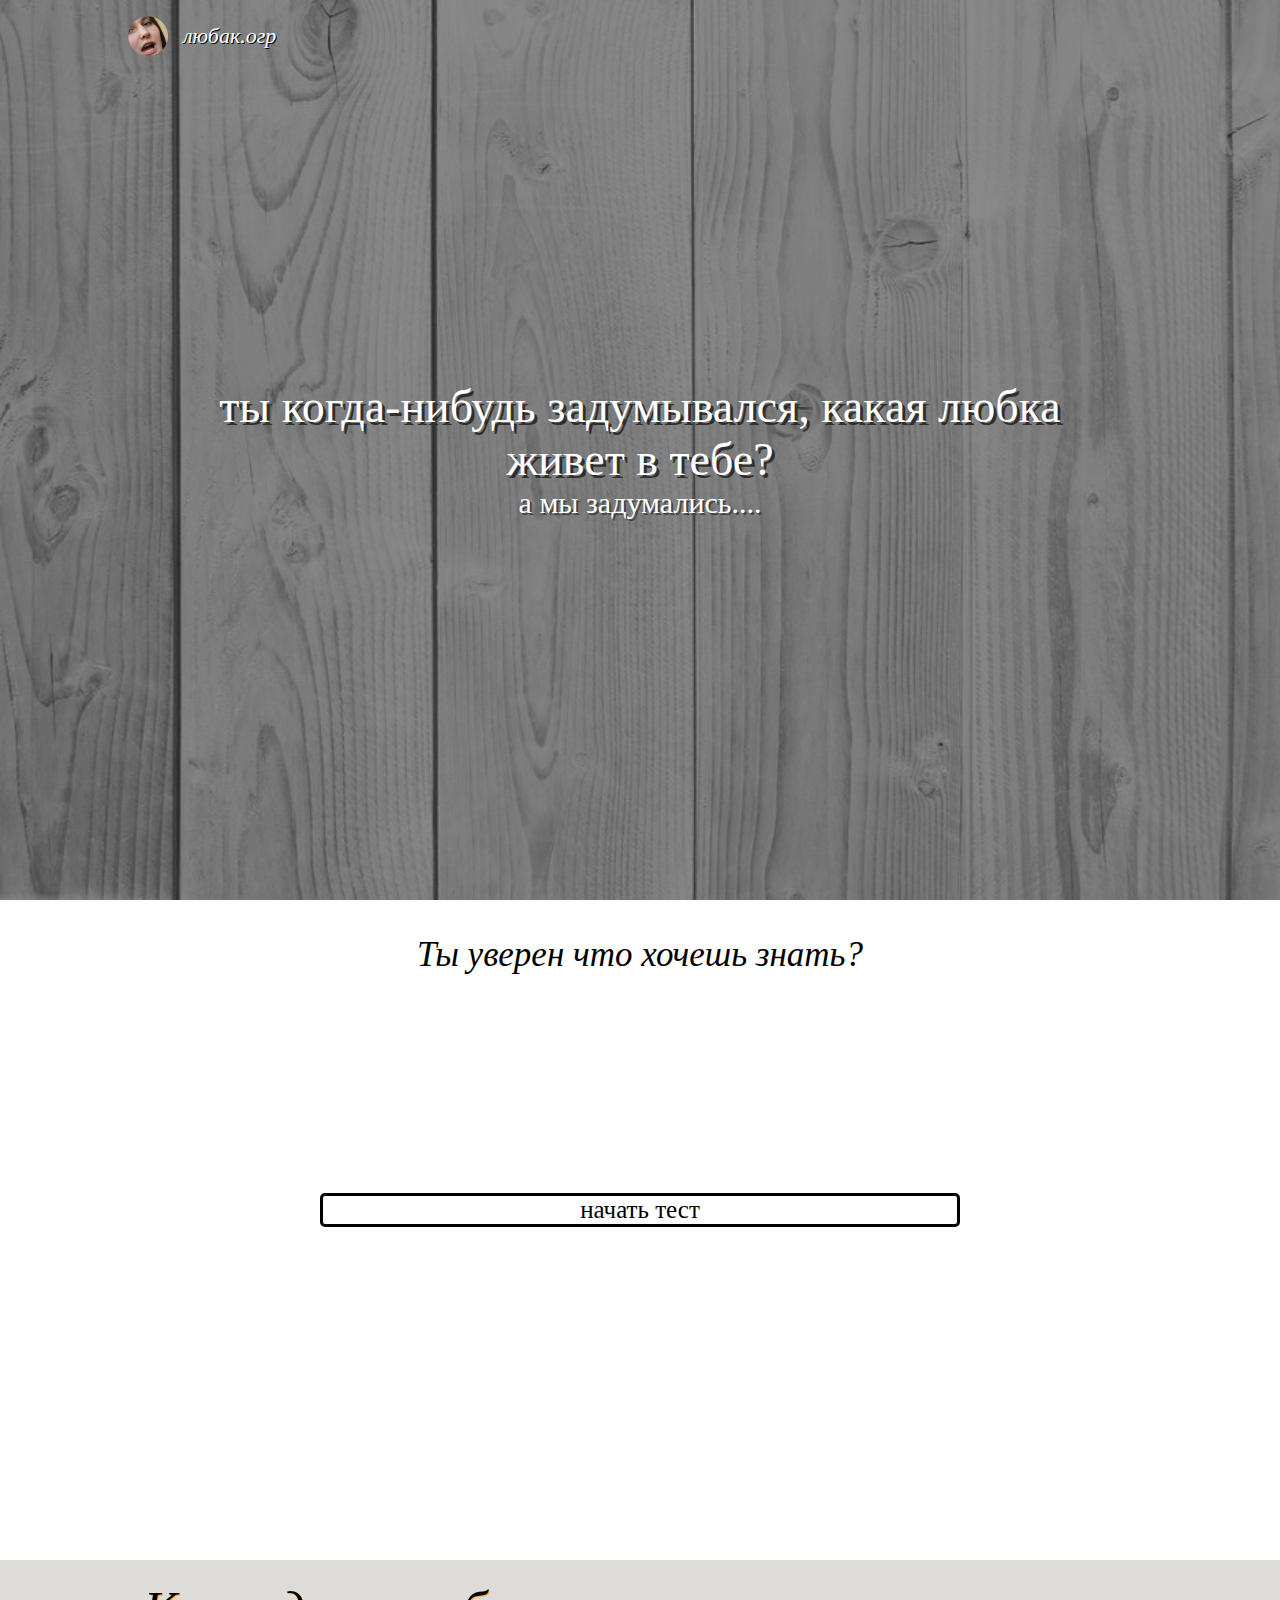
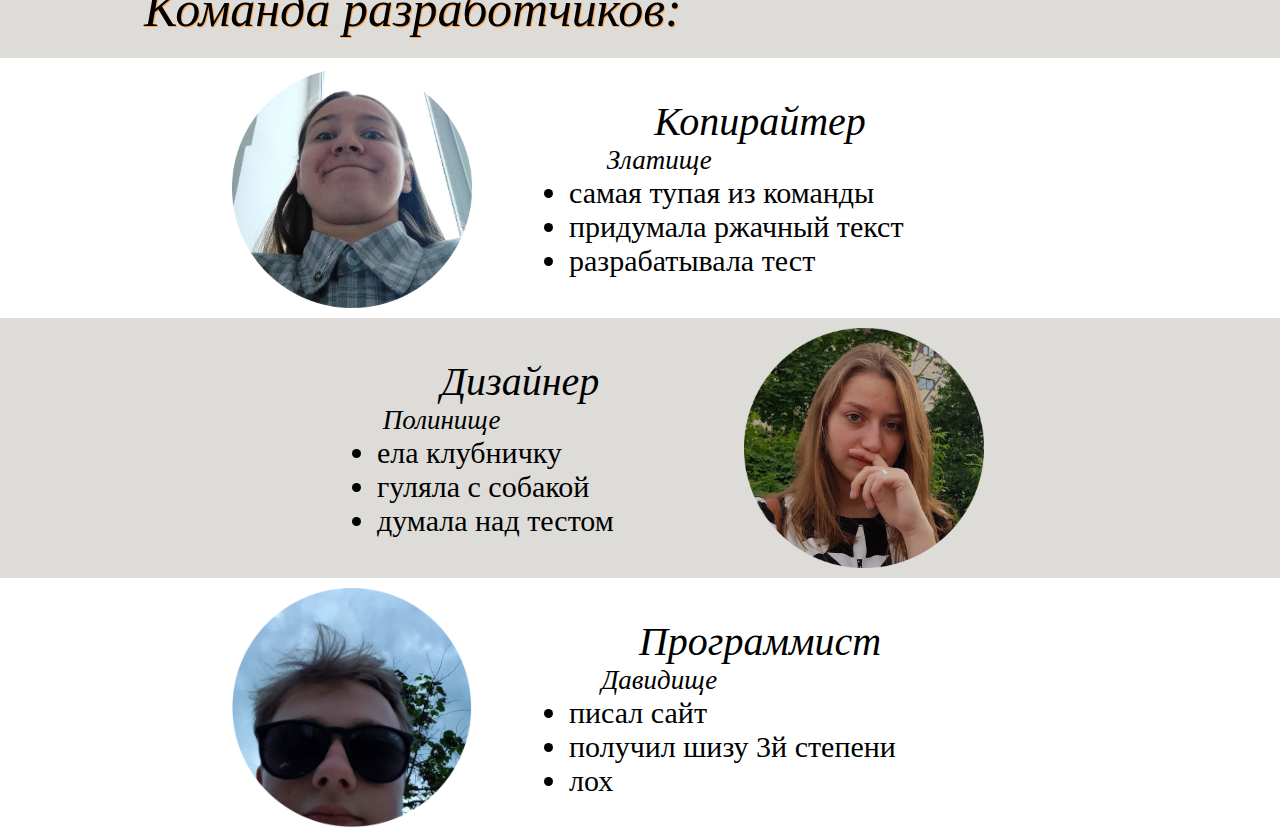
<file: index.html>
<!DOCTYPE html>

<html>
	<head>
		<title>любак.огр</title>
		<meta charset="UTF-8">
		<link rel="stylesheet" href="style.css">
		<link rel="icon" type="image" href="images/icon.png">
	</head>

	<body vlink="black" alink="black" link="black">
		
		<header class="header">
			<div class="overlay">
				<div class="logo">
					<img src="images/logo.png" class="logo-image">
					<p class="logo-name">любак.огр</p>
				</div>
				<div class="header-container">
					<p class="header-text">ты когда-нибудь задумывался, какая любка живет в тебе?</p>
					<p class="header-subtext">а мы задумались....</p>
				</div>
			</div>
		</header>
		
		<div class="middle">
			<p class="go">Ты уверен что хочешь знать?</p>
			<div class="test">
				<img src="images/warning.jpg" class="image">
				<div class="quest-content"> 
					<div class="question">Точно?</div>
					<div class="info">жопа</div>
					<div class="div-button"><button class="first">да</button></div>
					<div class="div-button"><button class="second">да</button></div>
					<div class="div-button"><button class="third">да</button></div>
					<div class="div-button"><button class="fourth">да</button></div>
					<div class="div-button"><button class="fifth">да</button></div>
					<div class="div-button"><button class="sixth">да</button></div>
					<div class="div-button"><button class="be">начать тест</button></div>
					<p class="other"><a href="personality.html">посмотреть другие личности</a></p>
					<div class="bor">
						<div class="loading"></div>
					</div>
				</div>
			</div>
		</div>
		
		<footer class="footer">
			<div class="developers">
				<p class="team">Команда разработчиков:</p>
			</div>
			<div class="person">
				<img src="images/zlata.png" class="foto">
				<div class="about">
					<p class="job">Копирайтер</p>
					<p class="name">Златище</p>
					<ul class="operation">
						<li>самая тупая из команды</li>
						<li>придумала ржачный текст</li>
						<li>разрабатывала тест</li>
					</ul>
				</div>
			</div>
			<div class="person gray">
				<div class="about designer">
					<p class="job">Дизайнер</p>
					<p class="name">Полинище</p>
					<ul class="operation">
						<li>ела клубничку</li>
						<li>гуляла с собакой</li>
						<li>думала над тестом</li>
					</ul>
				</div>
				<img src="images/polina.png" class="foto">
			</div>
			<div class="person">
				<img src="images/david.png" class="foto">
				<div class="about">
					<p class="job">Программист</p>
					<p class="name">Давидище</p>
					<ul class="operation">
						<li>писал сайт</li>
						<li>получил шизу 3й степени</li>
						<li>лох</li>
					</ul>
				</div>
			</div>
		</footer>	
		
		<script src="https://code.s3.yandex.net/web-code/smoothly.js"></script>
		<script src="script.js"></script>

	</body>
</html>
</file>
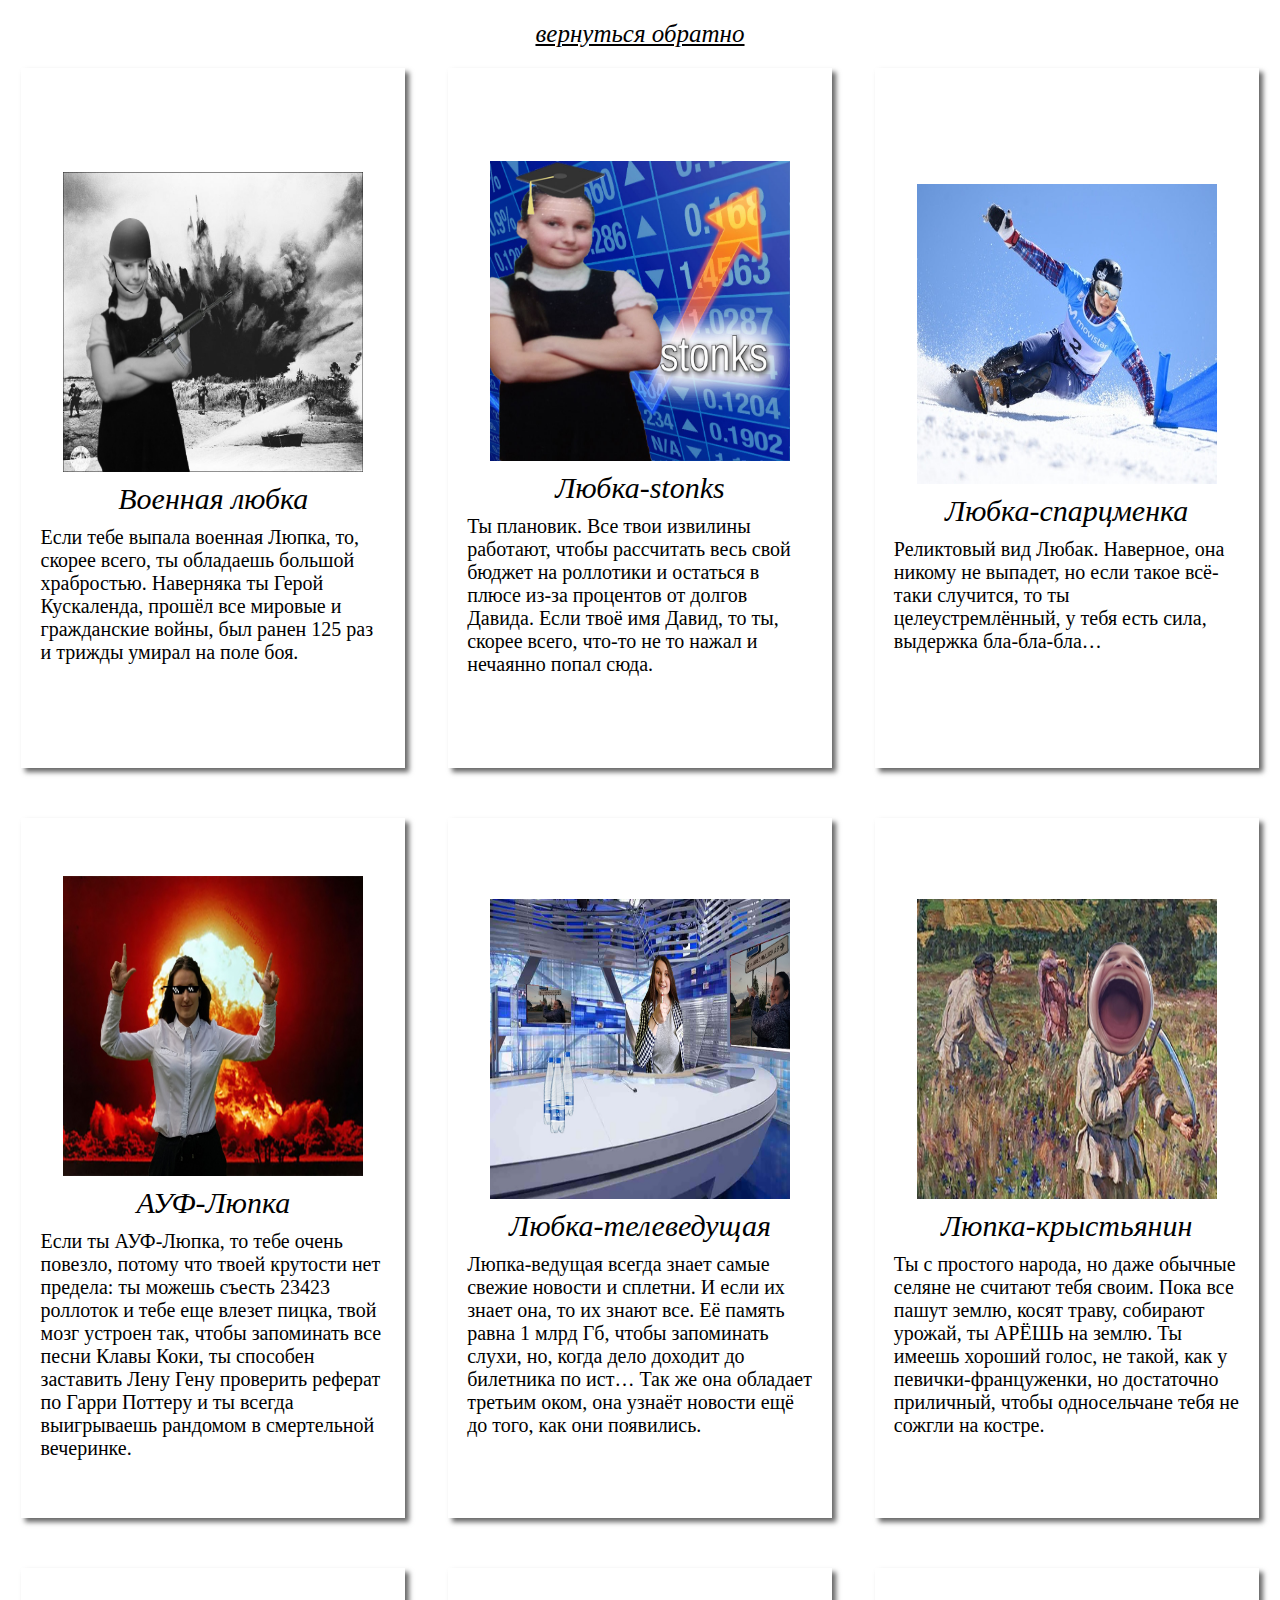
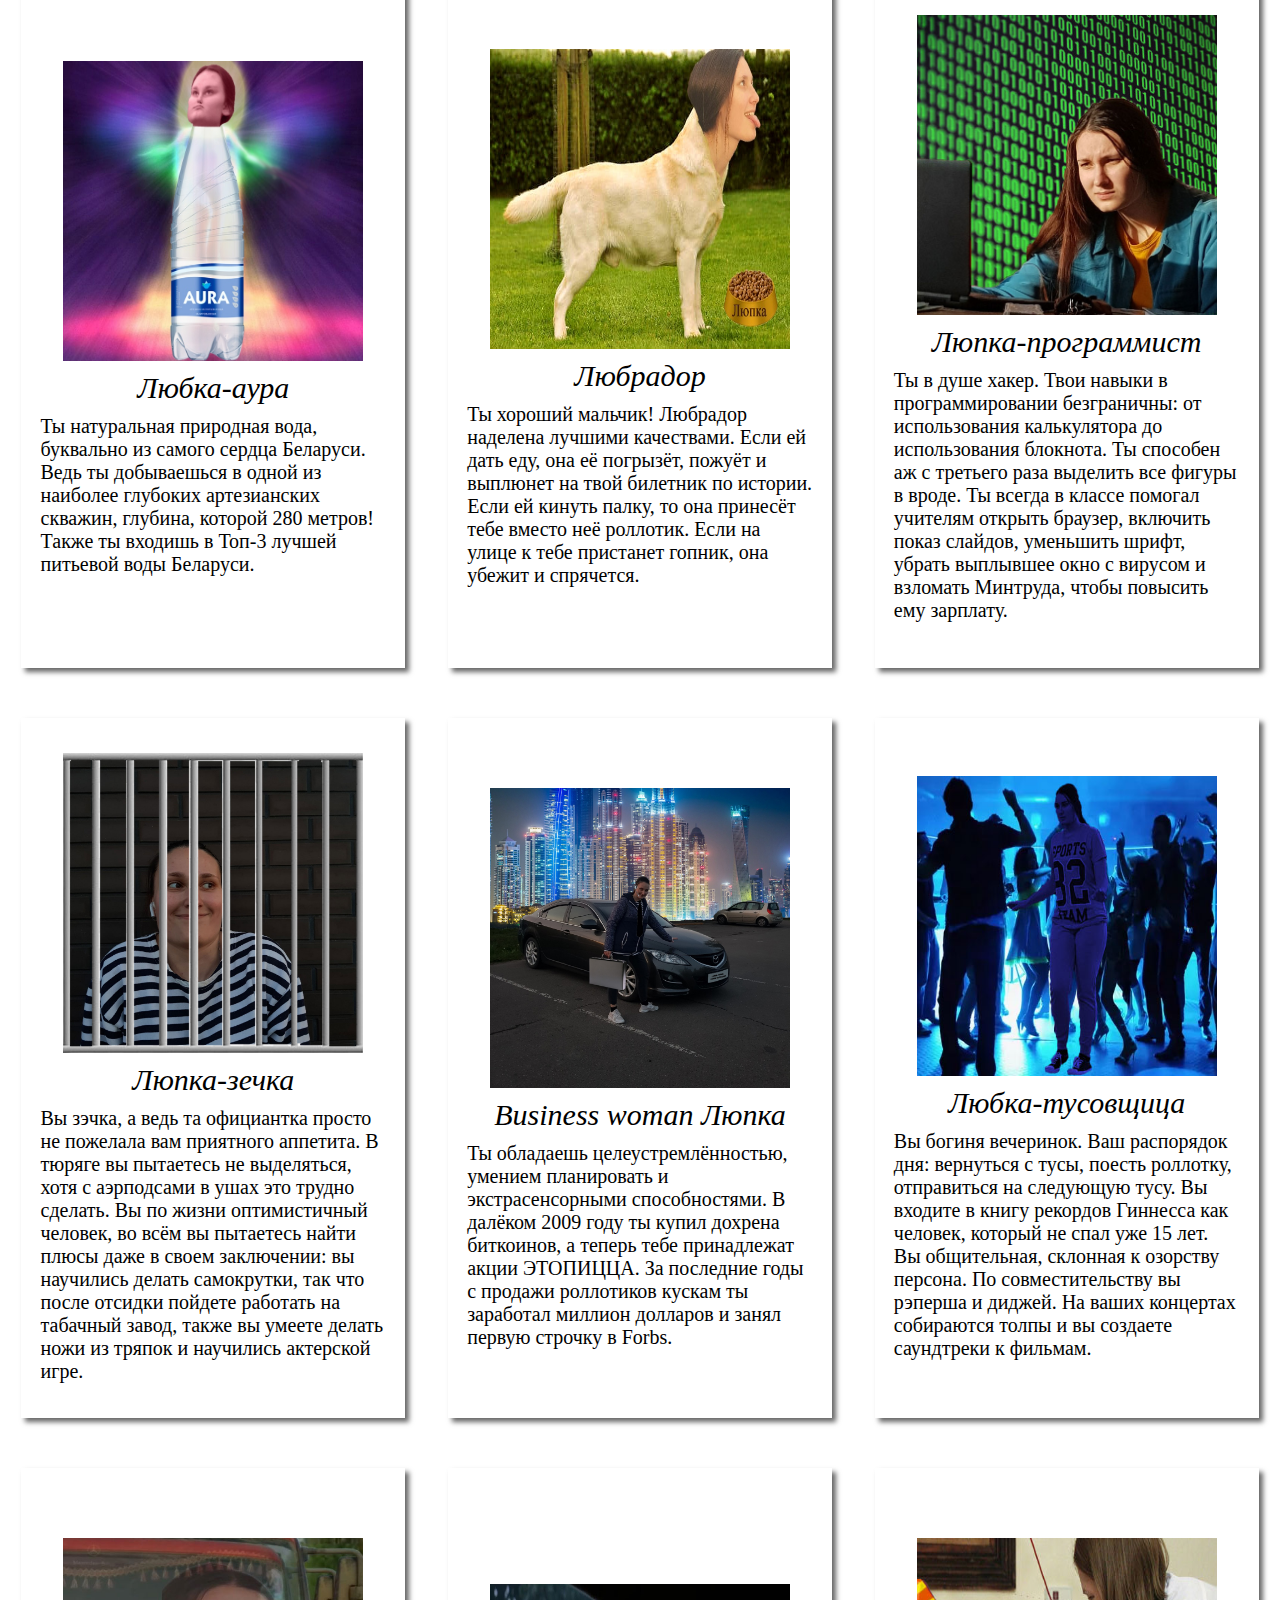
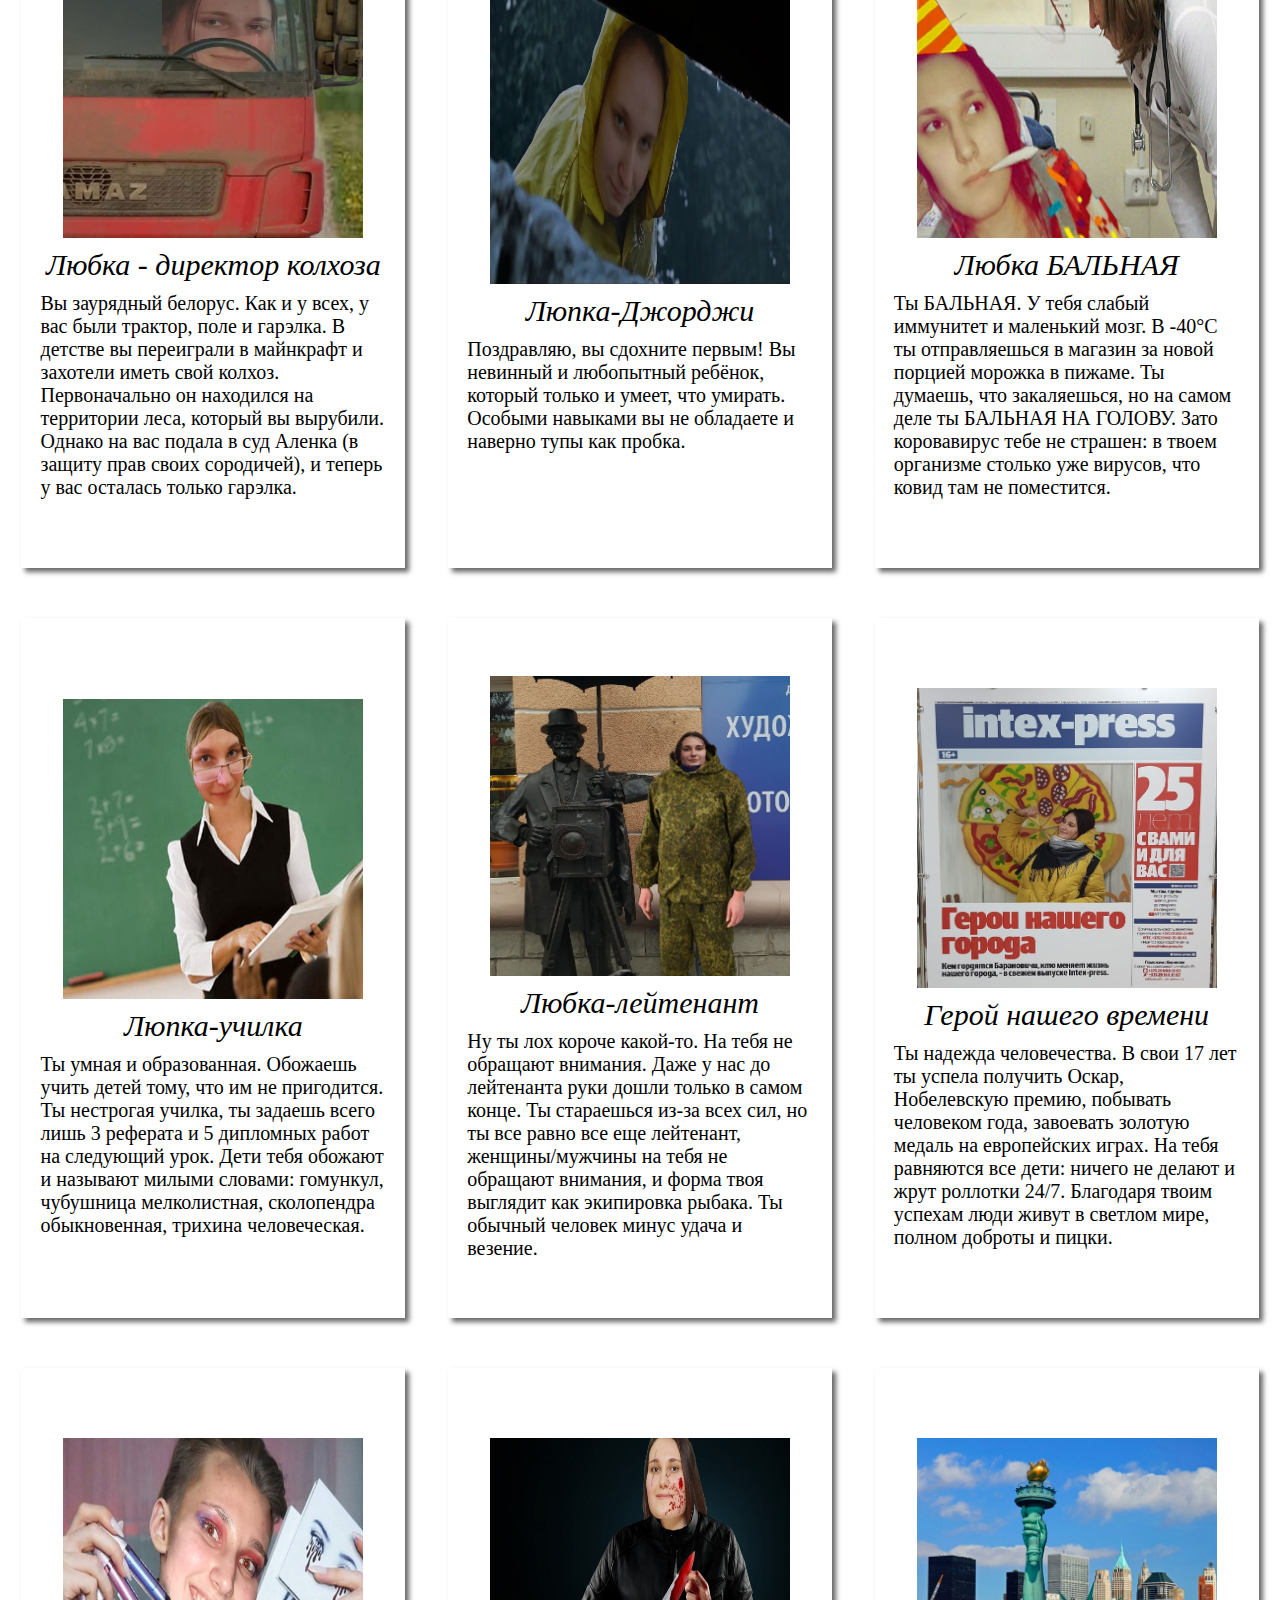
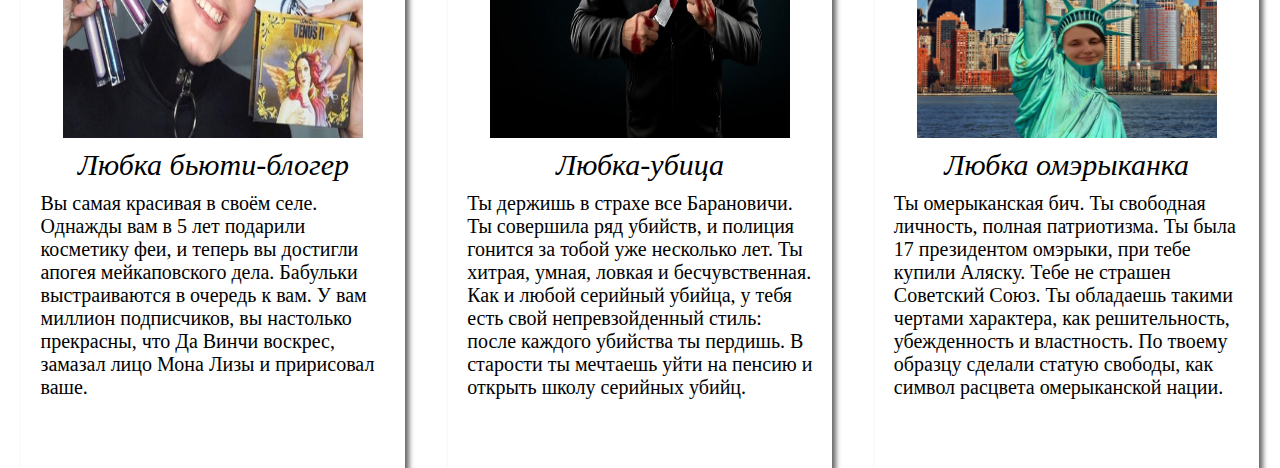
<file: personality.html>
<!DOCTYPE html>

<html>
	<head>
		<title>любак.огр</title>
		<meta charset="UTF-8">
		<link rel="stylesheet" href="pstyle.css">
		<link rel="icon" type="image" href="images/icon.png">
	</head>

	<body vlink="black" alink="black" link="black">
		<p class="back"><a href="test.html">вернуться обратно</a></p>
		<div class="container">
			<div class="lubka">
				<img src="images/war.jpg">
				<p class="name">Военная любка</p>
				<p class="characteristic">Если тебе выпала военная Люпка, то, скорее всего, ты обладаешь большой храбростью. Наверняка ты Герой Кускаленда, прошёл все мировые и гражданские войны, был ранен 125 раз и трижды умирал на поле боя.</p>
			</div>
			<div class="lubka">
				<img src="images/stonks.jpg">
				<p class="name">Любка-stonks</p>
				<p class="characteristic">Ты плановик. Все твои извилины работают, чтобы рассчитать весь свой бюджет на роллотики и остаться в плюсе из-за процентов от долгов Давида. Если твоё имя Давид, то ты, скорее всего, что-то не то нажал и нечаянно попал сюда.</p>
			</div>
			<div class="lubka">
				<img src="images/snowboard.jpg">
				<p class="name">Любка-спарцменка</p>
				<p class="characteristic">Реликтовый вид Любак. Наверное, она никому не выпадет, но если такое всё-таки случится, то ты целеустремлённый, у тебя есть сила, выдержка бла-бла-бла…</p>
			</div>
			<div class="lubka">
				<img src="images/auf.jpg">
				<p class="name">АУФ-Люпка</p>
				<p class="characteristic s">Если ты АУФ-Люпка, то тебе очень повезло, потому что твоей крутости нет предела: ты можешь съесть 23423 роллоток и тебе еще влезет пицка, твой мозг устроен так, чтобы запоминать все песни Клавы Коки, ты способен заставить Лену Гену проверить реферат по Гарри Поттеру и ты всегда выигрываешь рандомом в смертельной вечеринке.</p>
			</div>
			<div class="lubka">
				<img src="images/tvwoman.jpg">
				<p class="name">Любка-телеведущая</p>
				<p class="characteristic">Люпка-ведущая всегда знает самые свежие новости и сплетни. И если их знает она, то их знают все. Её память равна 1 млрд Гб, чтобы запоминать слухи, но, когда дело доходит до билетника по ист… Так же она обладает третьим оком, она узнаёт новости ещё до того, как они появились.</p>
			</div>
			<div class="lubka">
				<img src="images/arat.jpg">
				<p class="name">Люпка-крыстьянин</p>
				<p class="characteristic">Ты с простого народа, но даже обычные селяне не считают тебя своим. Пока все пашут землю, косят траву, собирают урожай, ты АРЁШЬ на землю. Ты имеешь хороший голос, не такой, как у певички-француженки, но достаточно приличный, чтобы односельчане тебя не сожгли на костре.</p>
			</div>
			<div class="lubka">
				<img src="images/aura.jpg">
				<p class="name">Любка-аура</p>
				<p class="characteristic">Ты натуральная природная вода, буквально из самого сердца Беларуси. Ведь ты добываешься в одной из наиболее глубоких артезианских скважин, глубина, которой 280 метров! Также ты входишь в Топ-3 лучшей питьевой воды Беларуси.</p>
			</div>
			<div class="lubka">
				<img src="images/dog.jpg">
				<p class="name">Любрадор</p>
				<p class="characteristic">Ты хороший мальчик! Любрадор наделена лучшими качествами. Если ей дать еду, она её погрызёт, пожуёт и выплюнет на твой билетник по истории. Если ей кинуть палку, то она принесёт тебе вместо неё роллотик. Если на улице к тебе пристанет гопник, она убежит и спрячется.</p>
			</div>
			<div class="lubka">
				<img src="images/programmer.jpg">
				<p class="name">Люпка-программист</p>
				<p class="characteristic">Ты в душе хакер. Твои навыки в программировании безграничны: от использования калькулятора до использования блокнота. Ты способен аж с третьего раза выделить все фигуры в вроде. Ты всегда в классе помогал учителям открыть браузер, включить показ слайдов, уменьшить шрифт, убрать выплывшее окно с вирусом и взломать Минтруда, чтобы повысить ему зарплату.</p>
			</div>
			<div class="lubka">
				<img src="images/zek.jpg">
				<p class="name">Люпка-зечка</p>
				<p class="characteristic">Вы зэчка, а ведь та официантка просто не пожелала вам приятного аппетита. В тюряге вы пытаетесь не выделяться, хотя с аэрподсами в ушах это трудно сделать. Вы по жизни оптимистичный человек, во всём вы пытаетесь найти плюсы даже в своем заключении: вы научились делать самокрутки, так что после отсидки пойдете работать на табачный завод, также вы умеете делать ножи из тряпок и научились актерской игре.</p>
			</div>
			<div class="lubka">
				<img src="images/business.jpg">
				<p class="name">Business woman Люпка</p>
				<p class="characteristic">Ты обладаешь целеустремлённостью, умением планировать и экстрасенсорными способностями. В далёком 2009 году ты купил дохрена биткоинов, а теперь тебе принадлежат акции ЭТОПИЦЦА. За последние годы с продажи роллотиков кускам ты заработал миллион долларов и занял первую строчку в Forbs.</p>
			</div>
			<div class="lubka">
				<img src="images/dance.jpg">
				<p class="name">Любка-тусовщица</p>
				<p class="characteristic">Вы богиня вечеринок. Ваш распорядок дня: вернуться с тусы, поесть роллотку, отправиться на следующую тусу. Вы входите в книгу рекордов Гиннесса как человек, который не спал уже 15 лет. Вы общительная, склонная к озорству персона. По совместительству вы рэперша и диджей. На ваших концертах собираются толпы и вы создаете саундтреки к фильмам.</p>
			</div>
			<div class="lubka">
				<img src="images/traktor.jpg">
				<p class="name">Любка - директор колхоза</p>
				<p class="characteristic">Вы заурядный белорус. Как и у всех, у вас были трактор, поле и гарэлка. В детстве вы переиграли в майнкрафт и захотели иметь свой колхоз. Первоначально он находился на территории леса, который вы вырубили. Однако на вас подала в суд Аленка (в защиту прав своих сородичей), и теперь у вас осталась только гарэлка.</p>
			</div>
			<div class="lubka">
				<img src="images/ono.jpg">
				<p class="name">Люпка-Джорджи</p>
				<p class="characteristic">Поздравляю, вы сдохните первым! Вы невинный и любопытный ребёнок, который только и умеет, что умирать. Особыми навыками вы не обладаете и наверно тупы как пробка.</p>
			</div>
			<div class="lubka">
				<img src="images/krank.jpg">
				<p class="name">Любка БАЛЬНАЯ</p>
				<p class="characteristic">Ты БАЛЬНАЯ. У тебя слабый иммунитет и маленький мозг. В -40°С ты отправляешься в магазин за новой порцией морожка в пижаме. Ты думаешь, что закаляешься, но на самом деле ты БАЛЬНАЯ НА ГОЛОВУ. Зато коровавирус тебе не страшен: в твоем организме столько уже вирусов, что ковид там не поместится.</p>
			</div>
			<div class="lubka">
				<img src="images/teacher.jpg">
				<p class="name">Люпка-училка</p>
				<p class="characteristic">Ты умная и образованная. Обожаешь учить детей тому, что им не пригодится. Ты нестрогая училка, ты задаешь всего лишь 3 реферата и 5 дипломных работ на следующий урок. Дети тебя обожают и называют милыми словами: гомункул, чубушница мелколистная, сколопендра обыкновенная, трихина человеческая.</p>
			</div>
			<div class="lubka">
				<img src="images/soldat.jpg">
				<p class="name">Любка-лейтенант</p>
				<p class="characteristic">Ну ты лох короче какой-то. На тебя не обращают внимания. Даже у нас до лейтенанта руки дошли только в самом конце. Ты стараешься из-за всех сил, но ты все равно все еще лейтенант, женщины/мужчины на тебя не обращают внимания, и форма твоя выглядит как экипировка рыбака. Ты обычный человек минус удача и везение.</p>
			</div>
			<div class="lubka">
				<img src="images/geroy.jpg">
				<p class="name">Герой нашего времени</p>
				<p class="characteristic">Ты надежда человечества. В свои 17 лет ты успела получить Оскар, Нобелевскую премию, побывать человеком года, завоевать золотую медаль на европейских играх. На тебя равняются все дети: ничего не делают и жрут роллотки 24/7. Благодаря твоим успехам люди живут в светлом мире, полном доброты и пицки.</p>
			</div>
			<div class="lubka">
				<img src="images/beatu.jpg">
				<p class="name">Любка бьюти-блогер</p>
				<p class="characteristic">Вы самая красивая в своём селе. Однажды вам в 5 лет подарили косметику феи, и теперь вы достигли апогея мейкаповского дела. Бабульки выстраиваются в очередь к вам. У вам миллион подписчиков, вы настолько прекрасны, что Да Винчи воскрес, замазал лицо Мона Лизы и пририсовал ваше.</p>
			</div>
			<div class="lubka">
				<img src="images/killer.jpg">
				<p class="name">Любка-убица</p>
				<p class="characteristic">Ты держишь в страхе все Барановичи. Ты совершила ряд убийств, и полиция гонится за тобой уже несколько лет. Ты хитрая, умная, ловкая и бесчувственная. Как и любой серийный убийца, у тебя есть свой непревзойденный стиль: после каждого убийства ты пердишь. В старости ты мечтаешь уйти на пенсию и открыть школу серийных убийц.</p>
			</div>
			<div class="lubka">
				<img src="images/svoboda.jpg">
				<p class="name">Любка омэрыканка</p>
				<p class="characteristic">Ты омерыканская бич. Ты свободная личность, полная патриотизма. Ты была 17 президентом омэрыки, при тебе купили Аляску. Тебе не страшен Советский Союз. Ты обладаешь такими чертами характера, как решительность, убежденность и властность. По твоему образцу сделали статую свободы, как символ расцвета омерыканской нации.</p>
			</div>
		</div>
	</body>
</html>
</file>
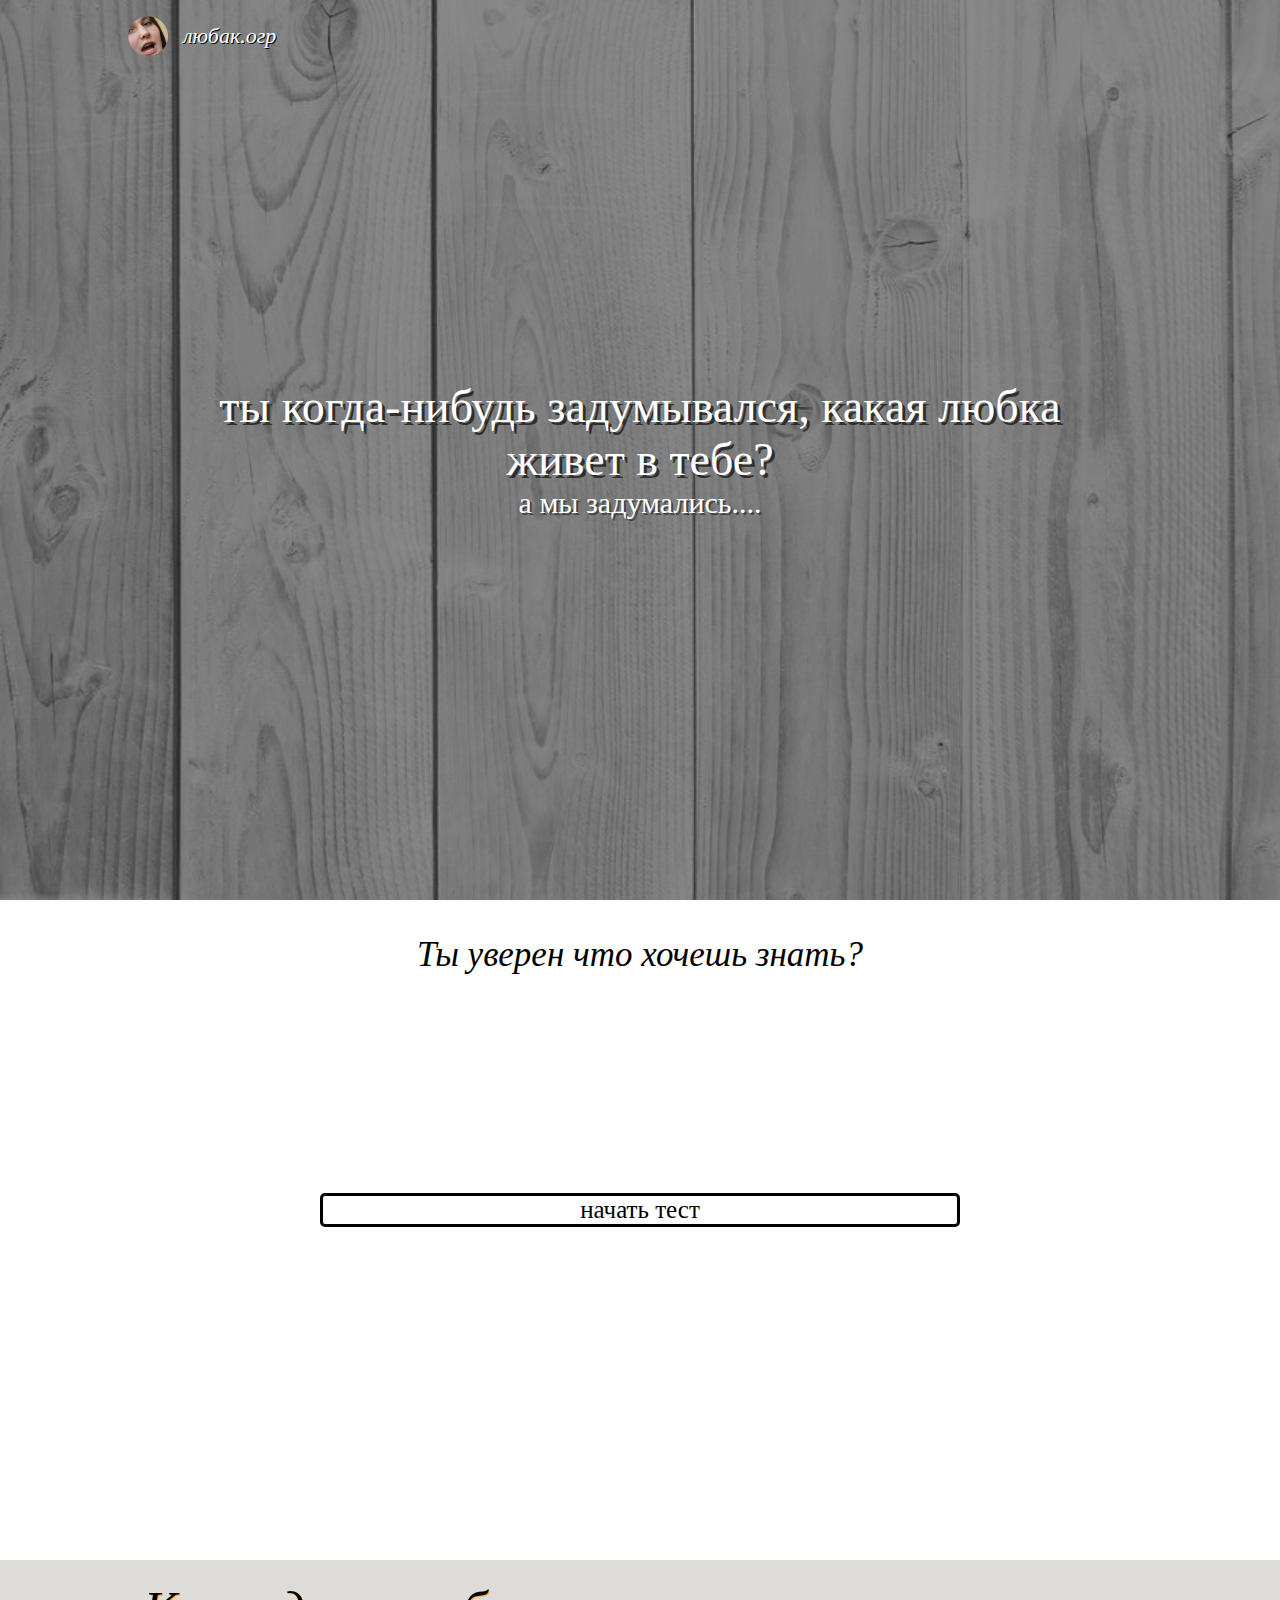
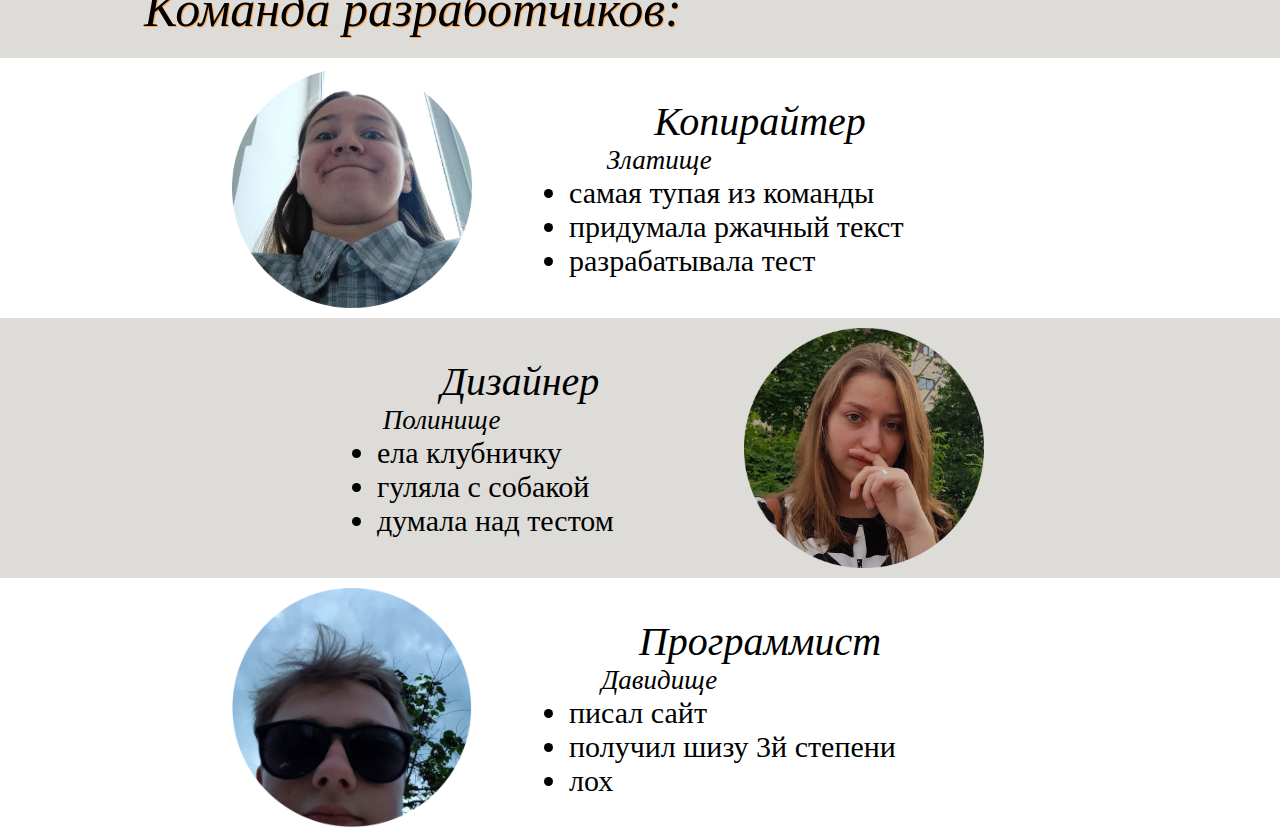
<file: test.html>
<!DOCTYPE html>

<html>
	<head>
		<title>любак.огр</title>
		<meta charset="UTF-8">
		<link rel="stylesheet" href="style.css">
		<link rel="icon" type="image" href="images/icon.png">
	</head>

	<body vlink="black" alink="black" link="black">
		
		<header class="header">
			<div class="overlay">
				<div class="logo">
					<img src="images/logo.png" class="logo-image">
					<p class="logo-name">любак.огр</p>
				</div>
				<div class="header-container">
					<p class="header-text">ты когда-нибудь задумывался, какая любка живет в тебе?</p>
					<p class="header-subtext">а мы задумались....</p>
				</div>
			</div>
		</header>
		
		<div class="middle">
			<p class="go">Ты уверен что хочешь знать?</p>
			<div class="test">
				<img src="images/warning.jpg" class="image">
				<div class="quest-content"> 
					<div class="question">Точно?</div>
					<div class="info">жопа</div>
					<div class="div-button"><button class="first">да</button></div>
					<div class="div-button"><button class="second">да</button></div>
					<div class="div-button"><button class="third">да</button></div>
					<div class="div-button"><button class="fourth">да</button></div>
					<div class="div-button"><button class="fifth">да</button></div>
					<div class="div-button"><button class="sixth">да</button></div>
					<div class="div-button"><button class="be">начать тест</button></div>
					<p class="other"><a href="personality.html">посмотреть другие личности</a></p>
					<div class="bor">
						<div class="loading"></div>
					</div>
				</div>
			</div>
		</div>
		
		<footer class="footer">
			<div class="developers">
				<p class="team">Команда разработчиков:</p>
			</div>
			<div class="person">
				<img src="images/zlata.png" class="foto">
				<div class="about">
					<p class="job">Копирайтер</p>
					<p class="name">Златище</p>
					<ul class="operation">
						<li>самая тупая из команды</li>
						<li>придумала ржачный текст</li>
						<li>разрабатывала тест</li>
					</ul>
				</div>
			</div>
			<div class="person gray">
				<div class="about designer">
					<p class="job">Дизайнер</p>
					<p class="name">Полинище</p>
					<ul class="operation">
						<li>ела клубничку</li>
						<li>гуляла с собакой</li>
						<li>думала над тестом</li>
					</ul>
				</div>
				<img src="images/polina.png" class="foto">
			</div>
			<div class="person">
				<img src="images/david.png" class="foto">
				<div class="about">
					<p class="job">Программист</p>
					<p class="name">Давидище</p>
					<ul class="operation">
						<li>писал сайт</li>
						<li>получил шизу 3й степени</li>
						<li>лох</li>
					</ul>
				</div>
			</div>
		</footer>	
		
		<script src="https://code.s3.yandex.net/web-code/smoothly.js"></script>
		<script src="script.js"></script>

	</body>
</html>
</file>
<file: style.css>
* {
	margin: 0;
	padding: 0;
}

/* заголовок */

.header {
	background: url(images/header.jpg);
	height: 100vh;
	background-repeat: no-repeat;
	background-size: cover;
}

.overlay {
	background-color: rgba(0, 0, 0, .45);
	height: 100%;
}

.logo {
	position: absolute;
	display: flex;
	flex-direction: row;
	align-items: center;
	width: 100%;
}

.logo-image {
	width: 40px;
	margin: 0;
	padding: 0;
	margin-left: 10%;
}

.logo-name {
	color: white;
	margin-left: 15px;
	font-family: impact;
	font-style: italic;
	font-size: 22px;
	text-shadow: 1px 1px black;
}

.header-container {
	height: 100%;
	color: white;
	display: flex;
	flex-direction: column;
	align-items: center;
	justify-content: center;
}

.header-text {
	font-size: 46px;
	font-family: comic sans ms;
	text-transform: lowercase;
	text-align: center;
	text-shadow: 3px 3px #2E2E2E;
	width: 70%;
}

.header-subtext {
	font-size: 30px;
	font-family: consolas;
	text-align: center;
	text-shadow: 2px 2px #424242;
	width: 50%;
}

/* тест */

.middle {
	height: 660px;
}

.go {
	position: absolute;
	text-align: center;
	width: 100%;
	margin-top: 35px;
	font-family: impact;
	font-style: italic;
	font-size: 35px;
}

.test {
	display: flex;
	width: 100%;
	height: 100%;
	align-items: center;
	justify-content: center;
}

.image {
	width: 300px;
	height: 300px;
	margin-right: 100px;
	display: none;
	transition: all 0.5s ease;
}

.image:hover {
	height: 470px;
	width: 470px;
}

.quest-content {
	width: 50%;
	display: flex;
	flex-direction: column;
	align-items: center;
}

.question {
	font-family: comic sans ms;
	font-size: 35px;
	margin-bottom: 20px;
	line-height: 40px;
}

.loading {
	transition: width 10s ease;
	background-color: lawngreen;
	width: 0%;
	height: 100%;
}

.bor {
	width: 60%;
	height: 30px;
}

.info {
	font-family: consolas;
	font-size: 25px;
	margin-bottom: 20px;
}

.first, .second, .question, .info, .third, .fourth, .fifth, .sixth {
	display: none;
}

.div-button {
	width: 100%;
}

.other {
	text-align: right;
	width: 100%;
	font-family: consolas;
	font-size: 17px;
	display: none;
}

a {
	text-decoration: none;
}

button {
	font-family: consolas;
	font-size: 25px;
}	

button {
	transition: all .4s ease;
	width: 100%;
	margin-right: 10px;
	border: black solid 3px;
	background-color: white;
	outline: none;
	border-radius: 5px;
	margin-bottom: 11px;
}

button:hover {
	box-shadow: 4px 4px #FEA54A;
	background-color: black;
	color: white;
	/*background-color: #DEDCD9;*/
}

/* разработчики */

.developers {
	background-color: #DEDCD9;
	padding: 20px;
}

.gray {
	background-color: #DEDCD9;
}

.team {
	font-style: italic;
	font-family: impact;
	font-size: 50px;
	margin-left: 10%;
	text-shadow: 1px 1px #FEA54A;
}

.person {
	display: flex;
	align-items: center;
	justify-content: center;
}

.about {
	display: flex;
	flex-direction: column;
	align-items: center;
	justify-content: center;
	width: 45%;
}

.designer {
	width: 35%;
}

.job {
	font-style: italic;
	font-family: impact;
	font-size: 40px;
	width: 100%;
	text-align: center;
}

.job:hover, .name:hover, li:hover {
	text-shadow: 1px 1px #FEA54A;
	cursor: default;
}

.name {
	font-style: italic;
	font-family: impact;
	font-size: 27px;
	text-align: center;
	padding-right: 35%;

}

.operation {
	font-family: consolas;
	font-size: 30px;
	margin-left: 50px;
	width: 75%;
}

.foto {
	width: 240px;
	margin-top: 10px;
	margin-bottom: 10px;
}

.vh {
	height: 100vh;
}
</file>
<file: pstyle.css>
* {
	margin: 0;
	padding: 0;
}


.back {
	text-align: center;
	width: 100%;
	padding-top: 20px;
	font-family: consolas;
	font-size: 25px;
	font-style: italic;
}

.container {
	display: flex;
	/*border: red solid 1px;*/
	align-items: center;
	flex-wrap: wrap;
	height: 1000px;
	justify-content: space-around;
}

.lubka {
	box-shadow: 4px 4px 5px rgba(0, 0, 0, .6);
	width: 30%;
	height: 700px;
	display: flex;
	flex-direction: column;
	align-items: center;
	justify-content: center;
	margin-top: 20px;
	margin-bottom: 30px;
}

.characteristic {
	width: 90%;
	margin-bottom: 20px;
	font-family: consolas;
	font-size: 20px;
}

.name {
	margin-bottom: 10px;
	margin-top: 10px;
	font-family: impact;
	font-style: italic;
	font-size: 30px;
}

img {
	width: 300px;
	height: 300px;
	margin-top: 20px;
	transition: all 0.5s ease;
}

img:hover {
	box-shadow: 4px 4px 5px rgba(255, 0, 0, .7);
}
</file>
